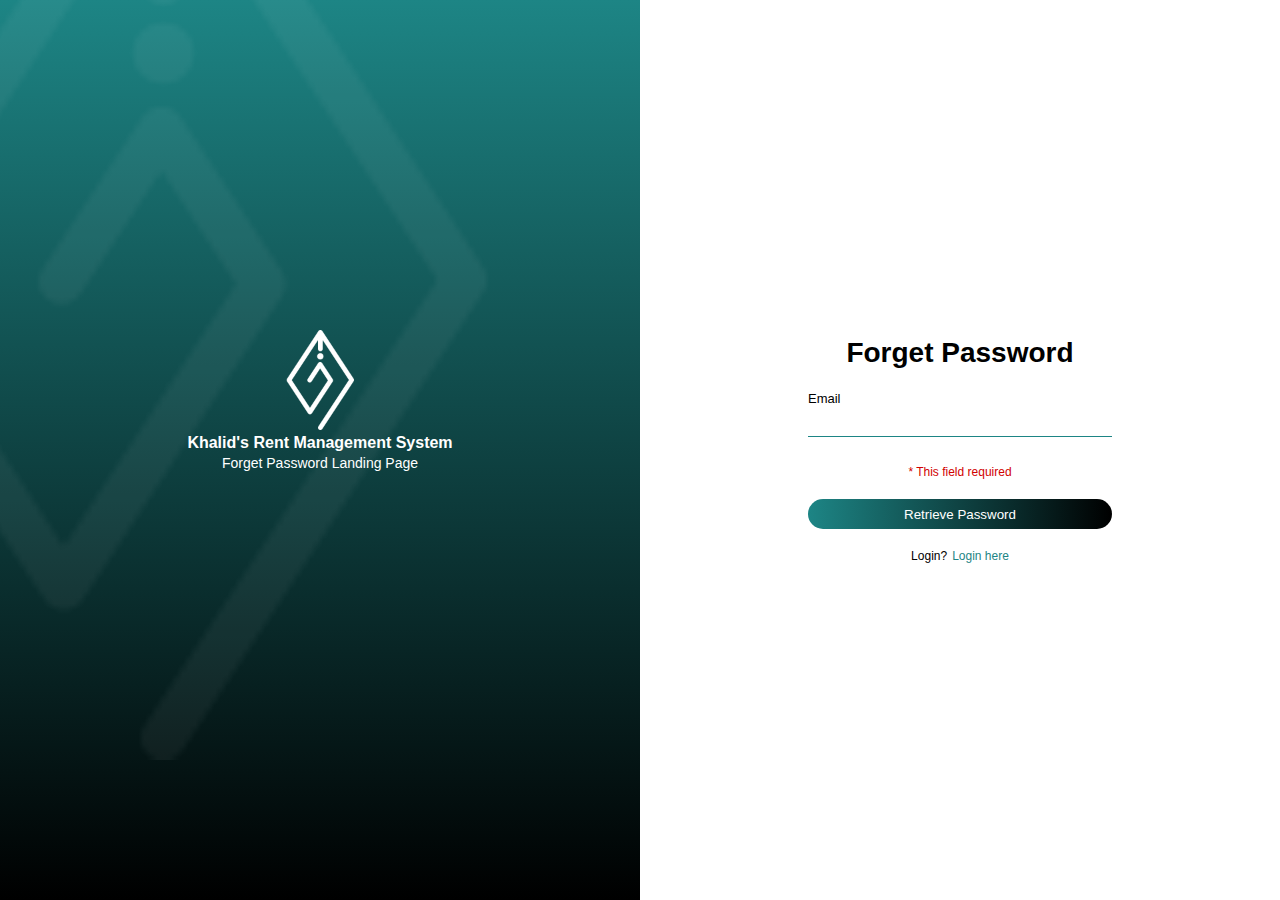
<file: forgetpass.html>
<!DOCTYPE html>
<html lang="en">

<head>
    <link rel="icon" href="./images/logo.png">
    <meta charset="UTF-8">
    <meta http-equiv="X-UA-Compatible" content="IE=edge">
    <meta name="viewport" content="width=device-width, initial-scale=1.0">
    <link rel="stylesheet" href="./styles/forms.css">
    <title>Forget Password</title>
</head>

<body>
    <div class="container">
        <div class="left-side">
            <div class="logo-back">
                <img src="./images/logo-white.png" alt="">
            </div>
            <div class="title">
                <a href="./index.html"><img src="./images/logo-white.png" alt=""></a>
                <h5> Khalid's Rent Management System </h5>
                <p> Forget Password Landing Page </p>
            </div>
        </div>
        <div class="right-side">
            <div class="login-container">
                <div class="login">
                    <p>Forget Password</p>
                </div>
                <form action="">
                    <div class="username">
                        <label for="">Email</label><br><input id="email" type="text">
                    </div><br>
                    <p class="error-user error-field">* This field required</p>
                    <button type="submit" id="retrieve"> Retrieve Password</button>
                    <div class="signup">
                        <p>Login? </p><a href="./login.html">Login here</a>
                    </div>
                </form>
            </div>
        </div>
    </div>
    <script src="./scripts/forgetpass-validation.js"></script>
</body>

</html>
</file>
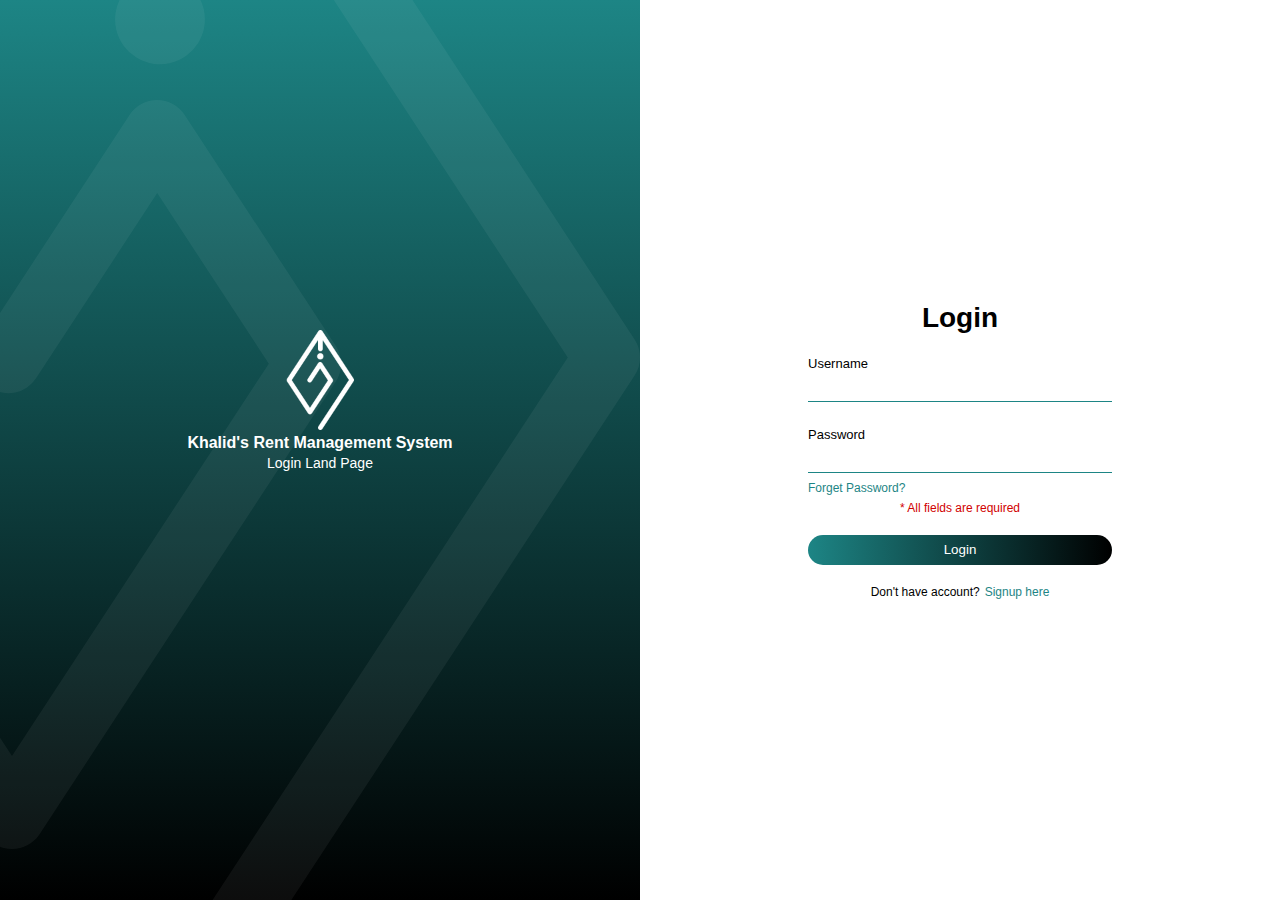
<file: login.html>
<!DOCTYPE html>
<html lang="en">

<head>
    <link rel="icon" href="./images/logo.png">
    <meta charset="UTF-8">
    <meta http-equiv="X-UA-Compatible" content="IE=edge">
    <meta name="viewport" content="width=device-width, initial-scale=1.0">
    <link rel="stylesheet" href="./styles/forms.css">
    <title>Login Page</title>
</head>

<body>
    <div class="container">
        <div class="left-side">
            <div class="logo-back">
                <img src="./images/Logo.svg" alt="">
            </div>
            <div class="title">
                <a href="./index.html"><img src="./images/logo-white.png" alt=""></a>
                <h5> Khalid's Rent Management System </h5>
                <p> Login Land Page </p>
            </div>
        </div>
        <div class="right-side">
            <div class="login-container">
                <div class="login">
                    <p>Login</p>
                </div>
                <form action="">
                    <div class="username">
                    <label for="">Username</label><br><input id="username" type="text">
                    </div><br>
                    <div class="password">
                    <label for="">Password</label><br><input id="password" type="password">
                    <a href="./forgetpass.html">Forget Password?</a>
                    </div>
                    <p class="error-user">* All fields are required</p>
                    <button id="login-button" type="submit"> Login</button>
                    <div class="signup">
                        <p>Don't have account? </p><a href="./signup.html">Signup here</a>
                    </div>
                </form>
            </div>
        </div>
    </div>
    <script src="./scripts/login-validation.js"></script>
</body>

</html>
</file>
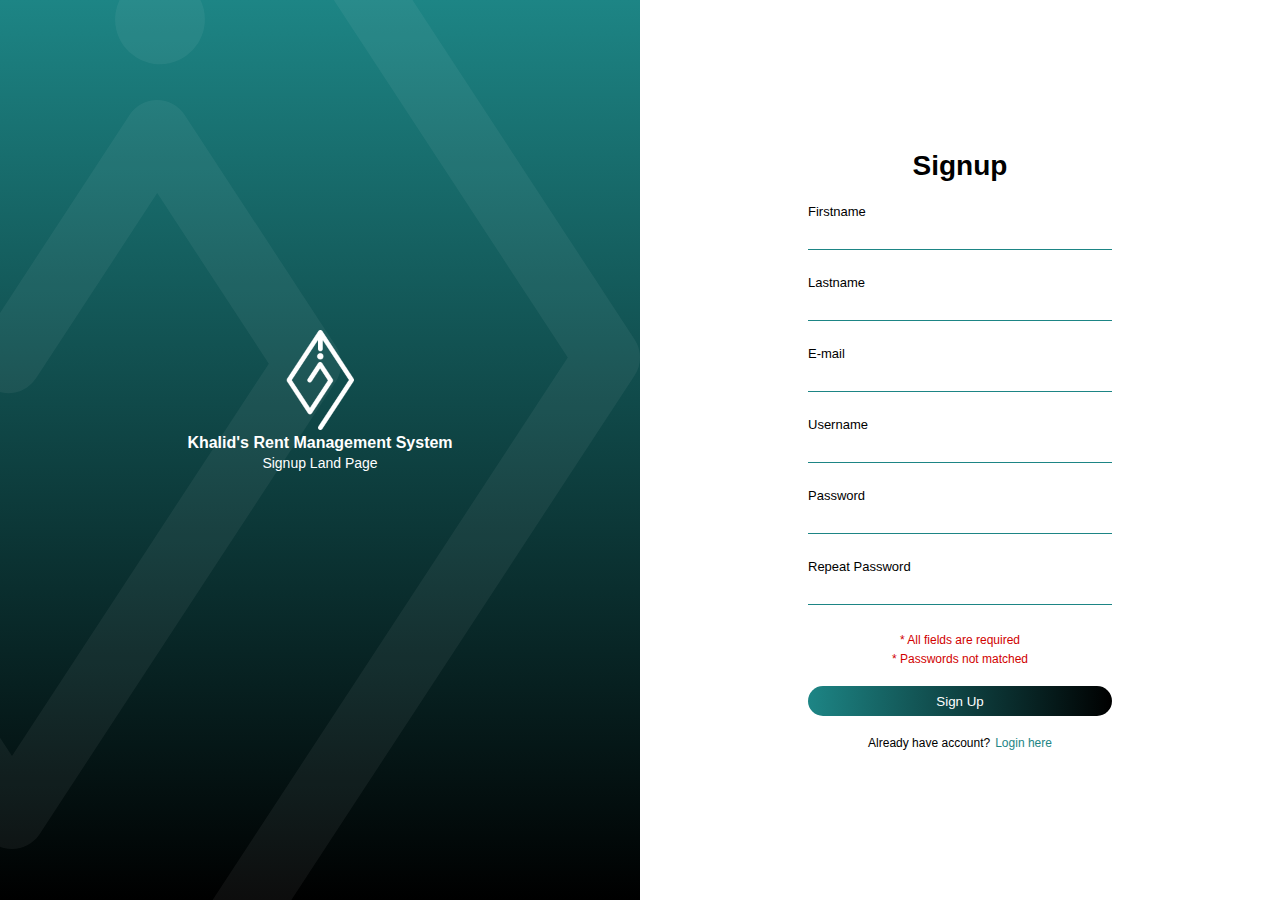
<file: signup.html>
<!DOCTYPE html>
<html lang="en">

<head>
    <link rel="icon" href="./images/logo.png">
    <meta charset="UTF-8">
    <meta http-equiv="X-UA-Compatible" content="IE=edge">
    <meta name="viewport" content="width=device-width, initial-scale=1.0">
    <link rel="stylesheet" href="./styles/forms.css">
    <title>Signup Page</title>
</head>

<body>
    <div class="container">
        <div class="left-side">
            <div class="logo-back">
                <img src="./images/Logo.svg" alt="">
            </div>
            <div class="title">
                <a href="./index.html"><img src="./images/logo-white.png" alt=""></a>
                <h5> Khalid's Rent Management System </h5>
                <p> Signup Land Page </p>
            </div>
        </div>
        <div class="right-side">
            <div class="login-container">
                <div class="login">
                    <p>Signup</p>
                </div>
                <form action="">
                    <div class="username">
                        <label for="">Firstname</label><br><input id="firstname" type="text">
                    </div><br>
                    <div class="username">
                        <label for="">Lastname</label><br><input id="lastname" type="text">
                    </div><br>
                    <div class="username">
                        <label for="">E-mail</label><br><input id="email" type="text">
                    </div><br>
                    <div class="username">
                        <label for="">Username</label><br><input id="username-signup" type="text">
                    </div><br>
                    <div class="username">
                        <label for="">Password</label><br><input id="password-signup" type="text">
                    </div><br>
                    <div class="username">
                        <label for="">Repeat Password</label><br><input id="re-password" type="text">
                    </div><br>
                    <p class="error-user error-field">* All fields are required</p>
                    <p class="error-pass error-repass">* Passwords not matched</p>
                    <button id="signup-button" type="submit"> Sign Up</button>
                    <div class="signup">
                        <p>Already have account? </p><a href="./login.html">Login here</a>
                    </div>
                </form>
            </div>
        </div>
    </div>
    <script src="./scripts/signup-validation.js"></script>
</body>

</html>
</file>
<file: styles/forms.css>
* {
  padding: 0;
  margin: 0;
  box-sizing: border-box;
  font-family: EuclidCircular, Arial, Helvetica, sans-serif;
}

.container {
  display: flex;
  text-align: center;
  justify-content: space-between;
}

.left-side {
  background: rgb(2, 0, 36);
  background: linear-gradient(
    180deg,
    rgba(2, 0, 36, 1) 0%,
    rgba(29, 133, 133, 1) 0%,
    rgba(0, 0, 0, 1) 100%
  );
  background-repeat: no-repeat;
  height: 100vh;
  overflow: hidden;
  width: 100%;
  z-index: 1;
  position: relative;
  display: flex;
  justify-content: center;
  align-items: center;
}

.right-side {
  height: 100vh;
  overflow: hidden;
  width: 100%;
  display: flex;
  justify-content: center;
  align-items: center;
  flex-direction: column;
}

.login-container {
  padding: 40px;
  border-radius: 10px;
  width: 60%;
}

form {
  text-align: left;
  margin-top: 20px;
}

form input {
  width: 100%;
  padding: 5px 0px 5px 0px;
  margin-bottom: 5px;
  border: none;
  border-bottom: solid 1px #1d8585;
  height: 30px;
  background: transparent;
  outline: none;
  color: #1d8585;
}

.password {
  width: 100%;
}
.password a {
  color: #1d8585;
  font-size: 12px;
  text-decoration: none;
}

.password a:hover {
  text-decoration: underline;
}

form button {
  border: none;
  background: rgb(2, 0, 36);
  background: linear-gradient(
    90deg,
    rgba(2, 0, 36, 1) 0%,
    rgba(29, 133, 133, 1) 0%,
    rgba(0, 0, 0, 1) 100%
  );
  width: 100%;
  color: white;
  height: 30px;
  border-radius: 20px;
  margin-top: 20px;
  transition: 0.2s;
  cursor: pointer;
}

form button:hover {
  opacity: 0.8;
}

form label {
  font-size: 13px;
}

.title {
  margin-bottom: 100px;
}

.title img {
  width: 100px;
}

.title h5 {
  color: white;
  font-size: 16px;
}

.title p {
  color: white;
  margin-top: 3px;
  font-size: 14px;
}

.logo-back img {
  position: absolute;
  left: 0;
  right: 0;
  top: 120px;
  width: 50%;
  opacity: 0.05;
  transform: rotate(45deg);
  transform: scale(3, 3);
  z-index: -1;
  user-select: none;
}

.login p {
  font-size: 28px;
  font-weight: 700;
}

.signup {
  display: flex;
  justify-content: center;
  margin-top: 20px;
}

.signup p {
  font-size: 12px;
}

.signup a {
  font-size: 12px;
  margin-left: 5px;
  color: #1d8585;
  text-decoration: none;
}

.signup a:hover {
  text-decoration: underline;
}

.error-user {
  color: rgb(209, 1, 1);
  font-size: 12px;
  text-align: center;
  margin-top: 5px;
}

.error-pass {
  color: rgb(209, 1, 1);
  font-size: 12px;
  text-align: center;
  margin-top: 5px;
}

span {
  color: rgb(209, 1, 1);
  font-size: 12px;
  text-align: center;
  margin: 0 auto;
  margin-top: 5px;
}
</file>
